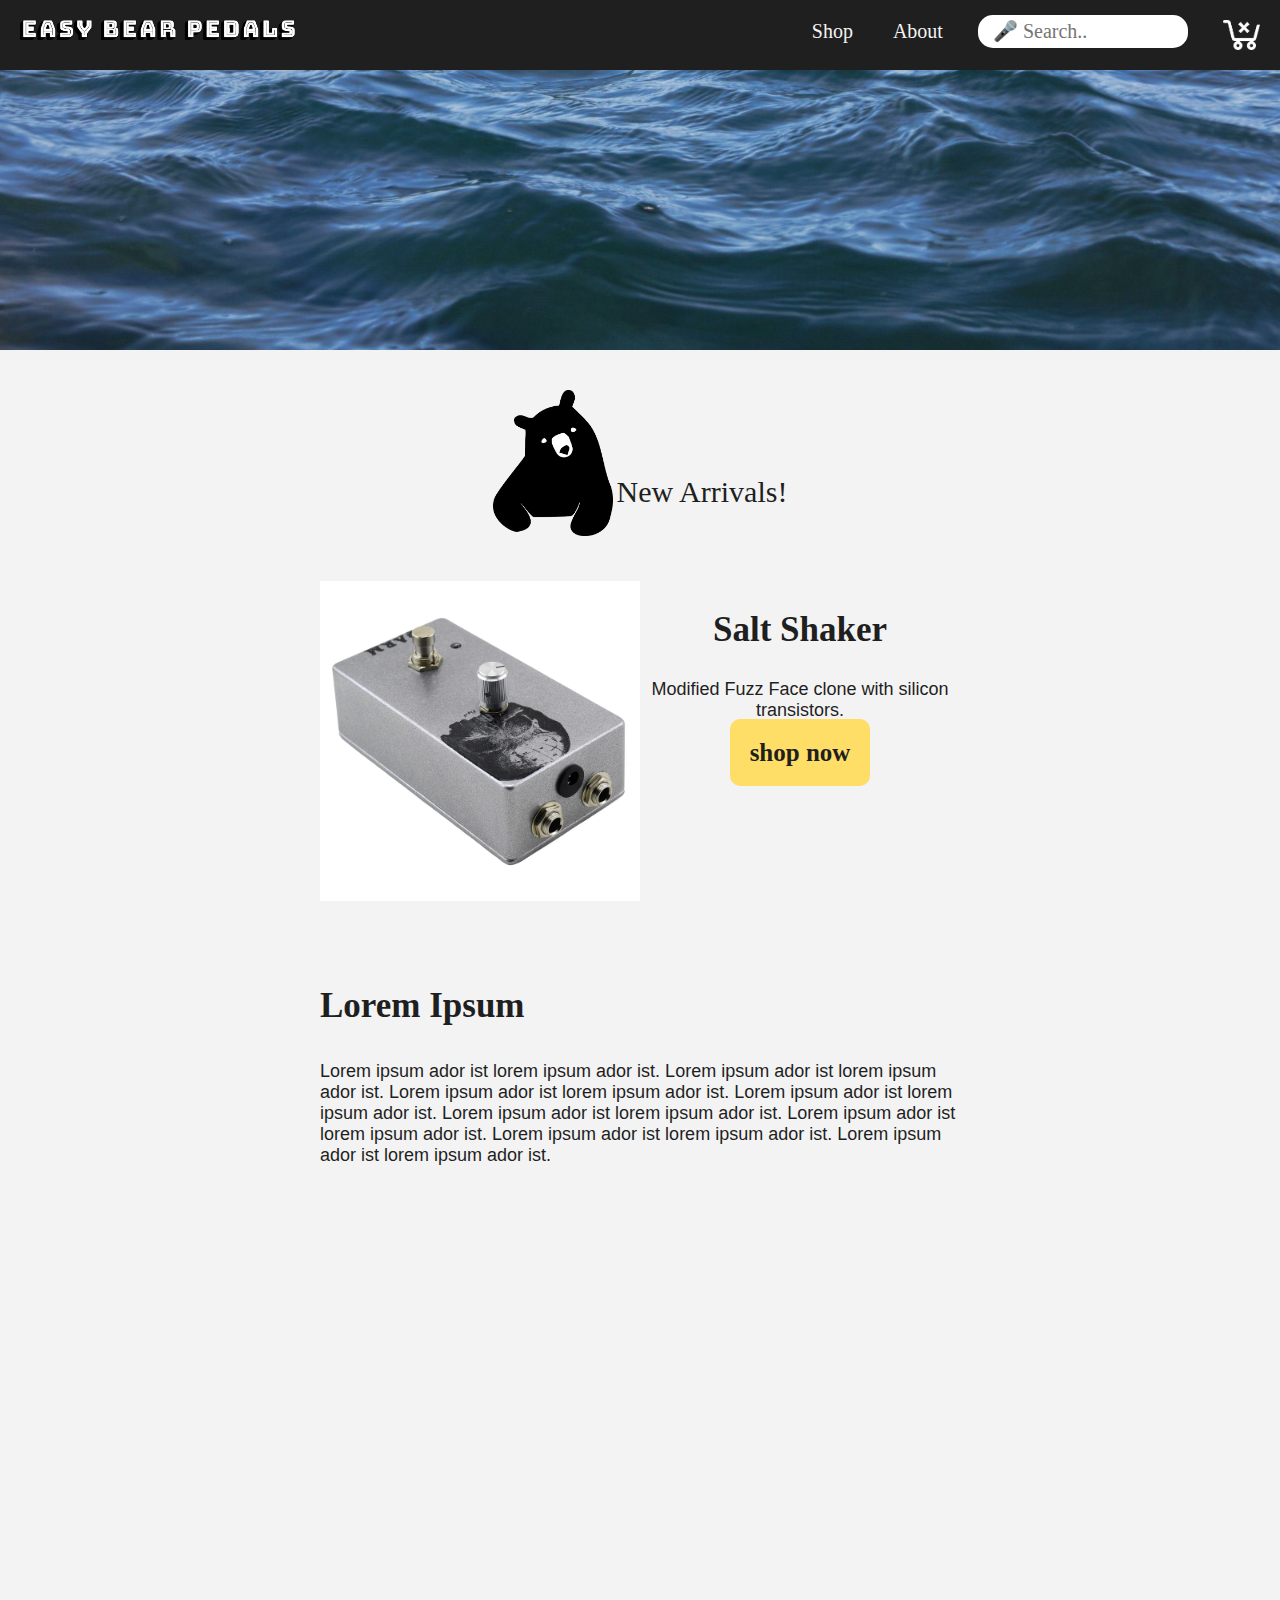
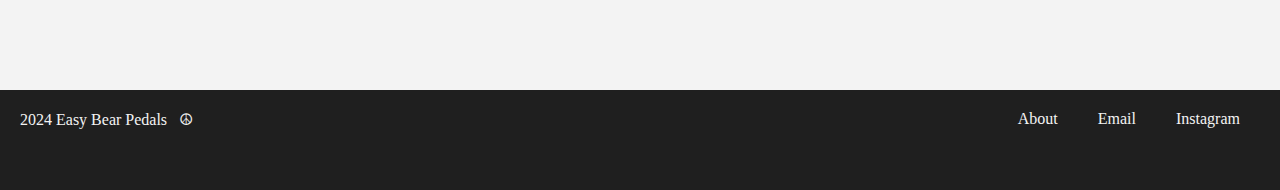
<file: index.html>
<!DOCTYPE html>
<html>
  <head>
    <meta charset="utf-8">
    <meta http-equiv="X-UA-Compatible" content="IE=edge">
    <title>Easy Bear Pedals</title>
    <meta name="description" content="">
    <meta name="viewport" content="width=device-width, initial-scale=1">
    <link rel="stylesheet" href="/style.css">
  </head>
<nav>
  <a href="/index.html"><img id="textlogo" src="/images/easy_bear_logo_text.png" alt="Easy Bear Pedals"/></a>
  <div class="menu">
    <img id=cart src="/images/cart_icon.png"/>
    <input id="searchbar" type="text" placeholder="&nbsp; &#127908; Search.."/>
    <a href="/about.html">About</a>
    <a href="/shop.html">Shop</a>
  </div>
</nav>


<body>
  <header></header>

  <main>
    <img id="logo" src="/images/east_bear_logo.png" alt="Easy Bear Pedals" style="width: 120px; height: auto;">
    <h1>New Arrivals!<br>&nbsp;</h1>
    <br><br>
  <div id="product-c">
    <img id="product-c-img" src="/images/farm-pedals-the-screams-analog-octave-up_6_800x.jpg">
    <div id="product-c-text">
      <h2>Salt Shaker</h2>
      <p>Modified Fuzz Face clone with silicon transistors.</p>
      <a class="button" href="/salt_shaker.html">shop now</a>
    </div>
    <div id="product-c-desc">
      <h3>Lorem Ipsum</h2>
      <p>Lorem ipsum ador ist lorem ipsum ador ist. Lorem ipsum ador ist lorem ipsum ador ist. Lorem ipsum ador ist lorem ipsum ador ist. Lorem ipsum ador ist lorem ipsum ador ist. Lorem ipsum ador ist lorem ipsum ador ist. Lorem ipsum ador ist lorem ipsum ador ist. Lorem ipsum ador ist lorem ipsum ador ist. Lorem ipsum ador ist lorem ipsum ador ist.</p>
    <!-- </div>
    <div style="display: block;">
      <iframe width="100%" height="auto" src="https://www.youtube.com/embed/c0y_J2zDsNQ?si=FobH_r2g5-uJUkzc" title="YouTube video player" frameborder="0" allow="accelerometer; autoplay; clipboard-write; encrypted-media; gyroscope; picture-in-picture; web-share" referrerpolicy="strict-origin-when-cross-origin" allowfullscreen></iframe>
    </div> -->
  </div><br>

  <iframe width="60%" height="400px" src="https://www.youtube.com/embed/c0y_J2zDsNQ?si=NmAwazv-REWy1l8-" title="YouTube video player" frameborder="0" allow="accelerometer; autoplay; clipboard-write; encrypted-media; gyroscope; picture-in-picture; web-share" referrerpolicy="strict-origin-when-cross-origin" allowfullscreen></iframe>

  </main>
</body>

<footer>
  <p>2024 Easy Bear Pedals &nbsp;&nbsp;&#9774;
    <a href="#">Instagram</a>&nbsp;&nbsp;&nbsp;&nbsp;
    <a href="#">Email</a>&nbsp;&nbsp;&nbsp;&nbsp;
    <a href="/about.html">About</a>&nbsp;&nbsp;&nbsp;&nbsp;
  </p>
</footer>

<script src="" async defer></script>

</html>
</file>
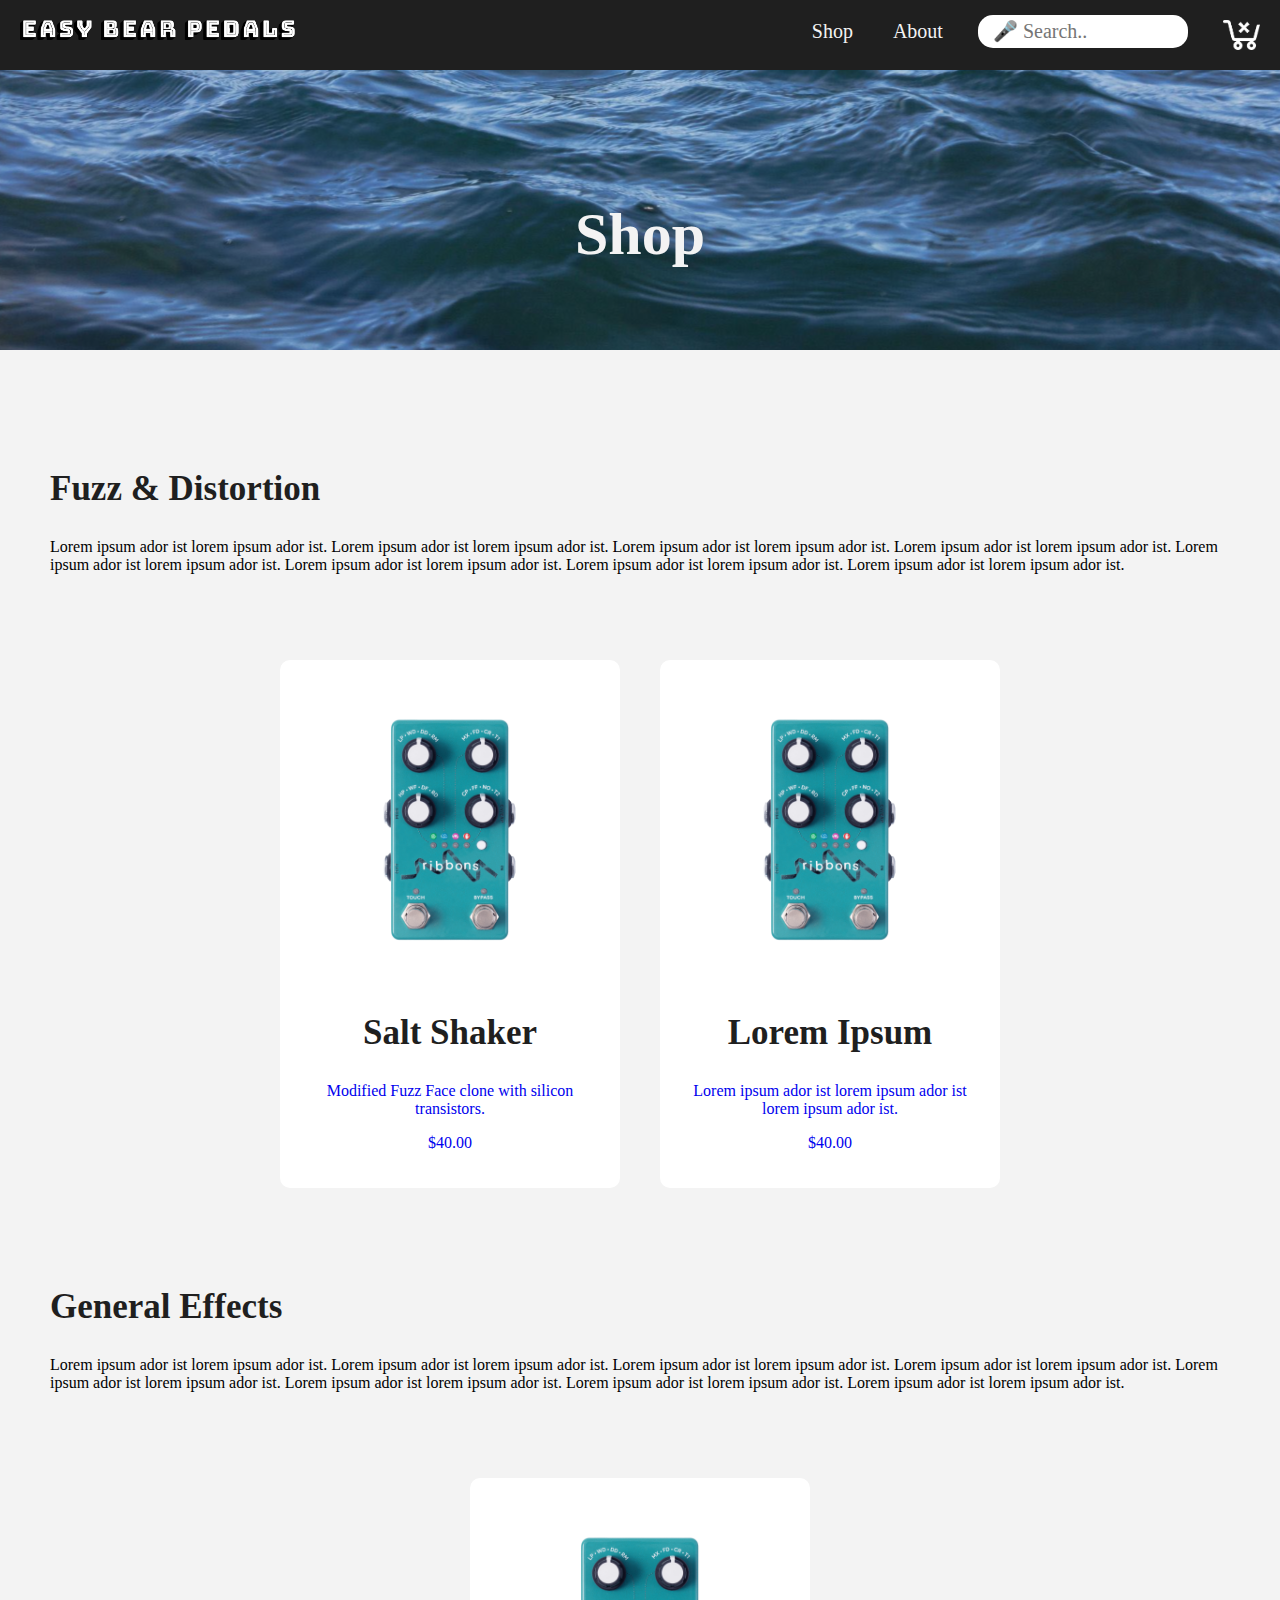
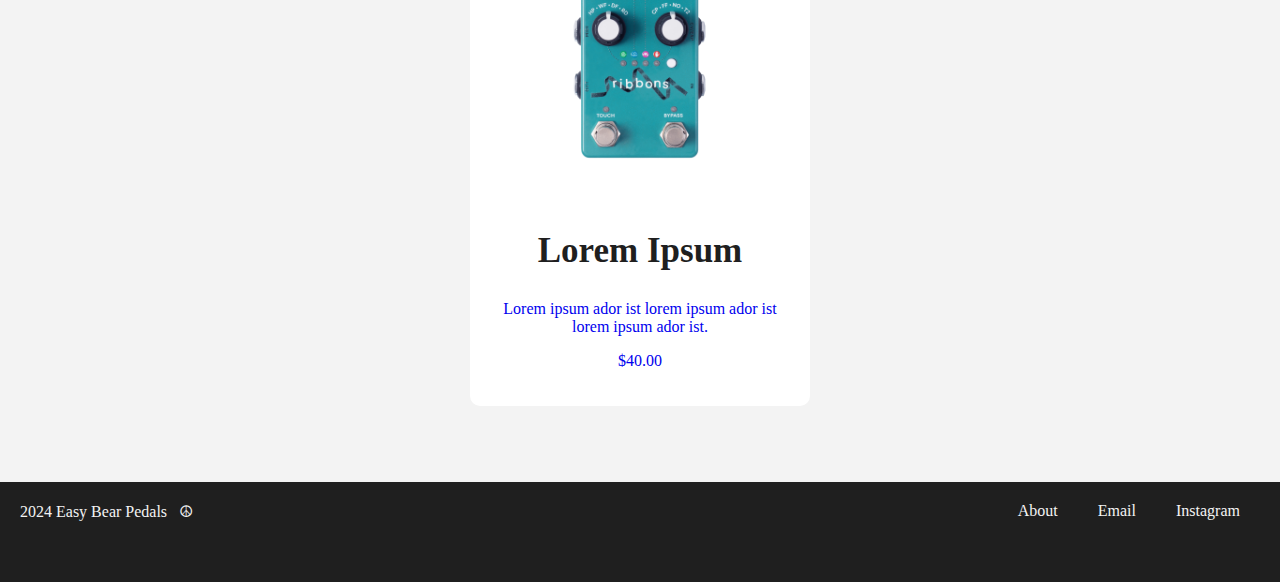
<file: shop.html>
<!DOCTYPE html>
<html>
  <head>
    <meta charset="utf-8">
    <meta http-equiv="X-UA-Compatible" content="IE=edge">
    <title>Easy Bear Pedals</title>
    <meta name="description" content="">
    <meta name="viewport" content="width=device-width, initial-scale=1">
    <link rel="stylesheet" href="/style.css">
  </head>
<nav>
  <a href="/index.html"><img id="textlogo" src="/images/easy_bear_logo_text.png" alt="Easy Bear Pedals"/></a>
  <div class="menu">
    <img id=cart src="/images/cart_icon.png"/>
    <input id="searchbar" type="text" placeholder="&nbsp; &#127908; Search.."/>
    <a href="/about.html">About</a>
    <a href="/shop.html">Shop</a>
  </div>
</nav>


<body>
  <header>
    <h1>Shop</h1>    
  </header>

  <main>
  <div id="product-g">
    <div id="product-g-desc">
        <h2>Fuzz &amp; Distortion</h2>
        <p>Lorem ipsum ador ist lorem ipsum ador ist. Lorem ipsum ador ist lorem ipsum ador ist. Lorem ipsum ador ist lorem ipsum ador ist. Lorem ipsum ador ist lorem ipsum ador ist. Lorem ipsum ador ist lorem ipsum ador ist. Lorem ipsum ador ist lorem ipsum ador ist. Lorem ipsum ador ist lorem ipsum ador ist. Lorem ipsum ador ist lorem ipsum ador ist.</p>
    </div>

    <a href="/salt_shaker.html"><div id="product-g-text">
        <img id="product-g-text-pic" src="./images/Image1NoBackground-1.png">
        <h2>Salt Shaker</h2>
        <p>Modified Fuzz Face clone with silicon transistors.</p><p>$40.00</p>
    </div></a>

    <a href="#"><div id="product-g-text">
        <img id="product-g-text-pic" src="./images/Image1NoBackground-1.png">
        <h2>Lorem Ipsum</h2>
        <p>Lorem ipsum ador ist lorem ipsum ador ist lorem ipsum ador ist.</p><p>$40.00</p>
    </div></a>
    
  </div>

  <div id="product-g">
    <div id="product-g-desc">
        <h2>General Effects</h2>
        <p>Lorem ipsum ador ist lorem ipsum ador ist. Lorem ipsum ador ist lorem ipsum ador ist. Lorem ipsum ador ist lorem ipsum ador ist. Lorem ipsum ador ist lorem ipsum ador ist. Lorem ipsum ador ist lorem ipsum ador ist. Lorem ipsum ador ist lorem ipsum ador ist. Lorem ipsum ador ist lorem ipsum ador ist. Lorem ipsum ador ist lorem ipsum ador ist.</p>
    </div>

    <a href="#"><div id="product-g-text">
        <img id="product-g-text-pic" src="./images/Image1NoBackground-1.png">
        <h2>Lorem Ipsum</h2>
        <p>Lorem ipsum ador ist lorem ipsum ador ist lorem ipsum ador ist.</p><p>$40.00</p>
    </div></a>
  </div>

  </main>
</body>

<footer>
  <p>2024 Easy Bear Pedals &nbsp;&nbsp;&#9774;
    <a href="#">Instagram</a>&nbsp;&nbsp;&nbsp;&nbsp;
    <a href="#">Email</a>&nbsp;&nbsp;&nbsp;&nbsp;
    <a href="/about.html">About</a>&nbsp;&nbsp;&nbsp;&nbsp;
  </p>
</footer>

<script src="" async defer></script>

</html>
</file>
<file: style.css>
html {
  overscroll-behavior-y: none;
}

nav {
  width: 100%;
  height: auto;
  background: #1f1f1f;
  position: fixed;
  z-index: 2;
  top: 0px;
  left: 0px;
}

nav .menu a, nav .menu a:link, nav .menu a:active, nav .menu a:visited {
  color: #f3f3f3;
  font: normal 20px times;
  float: right;
  padding: 20px;
  text-decoration: none;
}

#textlogo {
  width: auto;
  height: 20px;
  padding: 20px;
  float: left;
}

#searchbar {
  color: #1f1f1f;
  font: normal 20px times;
  float: right;
  width: 200px;
  padding: 5px;
  text-decoration: none;
  border: none;
  border-radius: 15px;
  margin: 15px;
}


nav #cart {
  width: auto;
  height: 30px;
  float: right;
  padding: 20px;
}

body { 
  margin-top: 0px;
  margin-right: 0px;
  margin-bottom: 0px;
  margin-left: 0px;
  background-color: #f3f3f3;
}

header {
  width: auto;
  height: 350px;
  background: #ffffff url("https://fergusw4.github.io/images/waves.png") no-repeat bottom;
  text-align: center;
}

header h1 {
  color: #f3f3f3;
  font: bold 60px times;
  position: relative;
  display: inline-block;
  margin-top: 200px;
}

main {
  text-align: center;
  padding-top: 40px;
  padding-bottom: 40px;
}

footer {
  width: auto;
  height: 100px;
  background: #1f1f1f;
  position: relative;
  bottom: 0px;
  left: 0px;
}

footer p, footer a:link, footer a:active, footer a:visited {
  color: #f3f3f3;
  font: normal 16px times;
  text-decoration: none;
  padding: 20px;

}

footer a:link, footer a:active, footer a:visited {
  float: right;
  padding-top: 0px;
}

h1 {
  color: #1f1f1f;
  font: normal 30px times;
  position: relative;
  display: inline-block;
}

h2 {
  color: #1f1f1f;
  font: bold 35px times;
  position: relative;
}

h3 {
  color: #1f1f1f;
  font: bold 35px times;
  position: relative;
}

#product-c {
  position: relative;
  width: auto;
  height: auto;
  min-height: 200px;
  text-align: center;
  display: flex;
  flex-wrap: wrap;
  justify-content: center;}

#product-c-img {
  width: 100%;
  max-width: 25%;
  height: auto;
  margin: none;
  min-height: 200px;
  background: #909090;
  display: block;
  display: inline-block;
  float: left;
  text-align: center;
}

#product-c-text {
  width: 100%;
  max-width: 25%;
  height: 200px;
  margin: none;
  background: #90909000;
  display: block;
  display: inline-block;
  float: left;
  text-align: center;
}

#product-c-text p {
  color: #1f1f1f;
  font: normal 18px helvetica;
}

#product-c-desc {
  width: auto;
  max-width: 50%;
  height: auto;
  margin: none;
  background: #90909000;
  display: block;
  float: left;
  text-align: left;
  padding: 50px;
}

#product-c-desc p {
  color: #1f1f1f;
  font: normal 18px helvetica;
}

#product-g {
  position: relative;
  width: 100%;
  height: auto;
  min-height: 200px;
  text-align: center;
  display: flex;
  flex-wrap: wrap;
  justify-content: center;
}

#product-g-desc {
  width: 100%;
  max-width: 1200px;
  height: auto;
  margin: none;
  background: #90909000;
  display: block;
  float: left;
  text-align: left;
  padding: 50px;
}

#product-g-text {
  width: 100%;
  max-width: 300px;
  height: auto;
  margin: none;
  background: #ffffff;
  display: block;
  display: inline-block;
  float: left;
  text-align: center;
  padding: 20px;
  margin: 20px;
  border-radius: 10px;
}

#product-g-frame {
  width: 100%;
  max-width: 300px;
  height: auto;
  margin: none;
  background: #ffffff00;
  display: block;
  display: inline-block;
  float: left;
  text-align: left;
  padding: 40px;
  margin: 0px;
  border-radius: 10px;
}

#product-g-frame .button {
    width: 100%;
    background: #ffde67;
    text-align: center;
    padding: 20px;
    border-radius: 10px;
    font: bold 25px times;
    transition-duration: .4s;
}
#product-g-frame .button:active {
    width: 100%;
    background: #ffde67;
    text-align: center;
    padding: 20px;
    border-radius: 10px;
    font: bold 25px times;
    transition-duration: .4s;
}
#product-g-frame .button:hover {
    width: 100%;
    background: #ffd747;
    text-align: center;
    padding: 20px;
    border-radius: 10px;
    font: bold 25px times;
    transition-duration: .4s;
}

#product-c-text .button {
    width: 100%;
    color: #1f1f1f;
    background: #ffde67;
    text-align: center;
    padding: 20px;
    border-radius: 10px;
    font: bold 25px times;
    transition-duration: .4s;
    text-decoration: none;
    margin: 20px;
}
#product-c-text .button:active {
    width: 100%;
    color: #1f1f1f;
    background: #ffde67;
    text-align: center;
    padding: 20px;
    border-radius: 10px;
    font: bold 25px times;
    transition-duration: .4s;
    text-decoration: none;
}
#product-c-text .button:hover {
    width: 100%;
    color: #1f1f1f;
    background: #ffd747;
    text-align: center;
    padding: 20px;
    border-radius: 10px;
    font: bold 25px times;
    transition-duration: .4s;
    text-decoration: none;
}


#product-g-text-pic {
    width: 100%;
    height: auto;
    min-height: 200px;
    float: center;
}

@media (max-width: 768px) {
    #product-g-text {
        width: 100%;
        max-width: 85%;
        height: auto;
        margin: none;
         background: #ffffff;
         display: block;
         display: inline-block;
         float: left;
         text-align: center;
         padding: 20px;
         margin: 20px;
         border-radius: 10px;
    }
}
</file>
